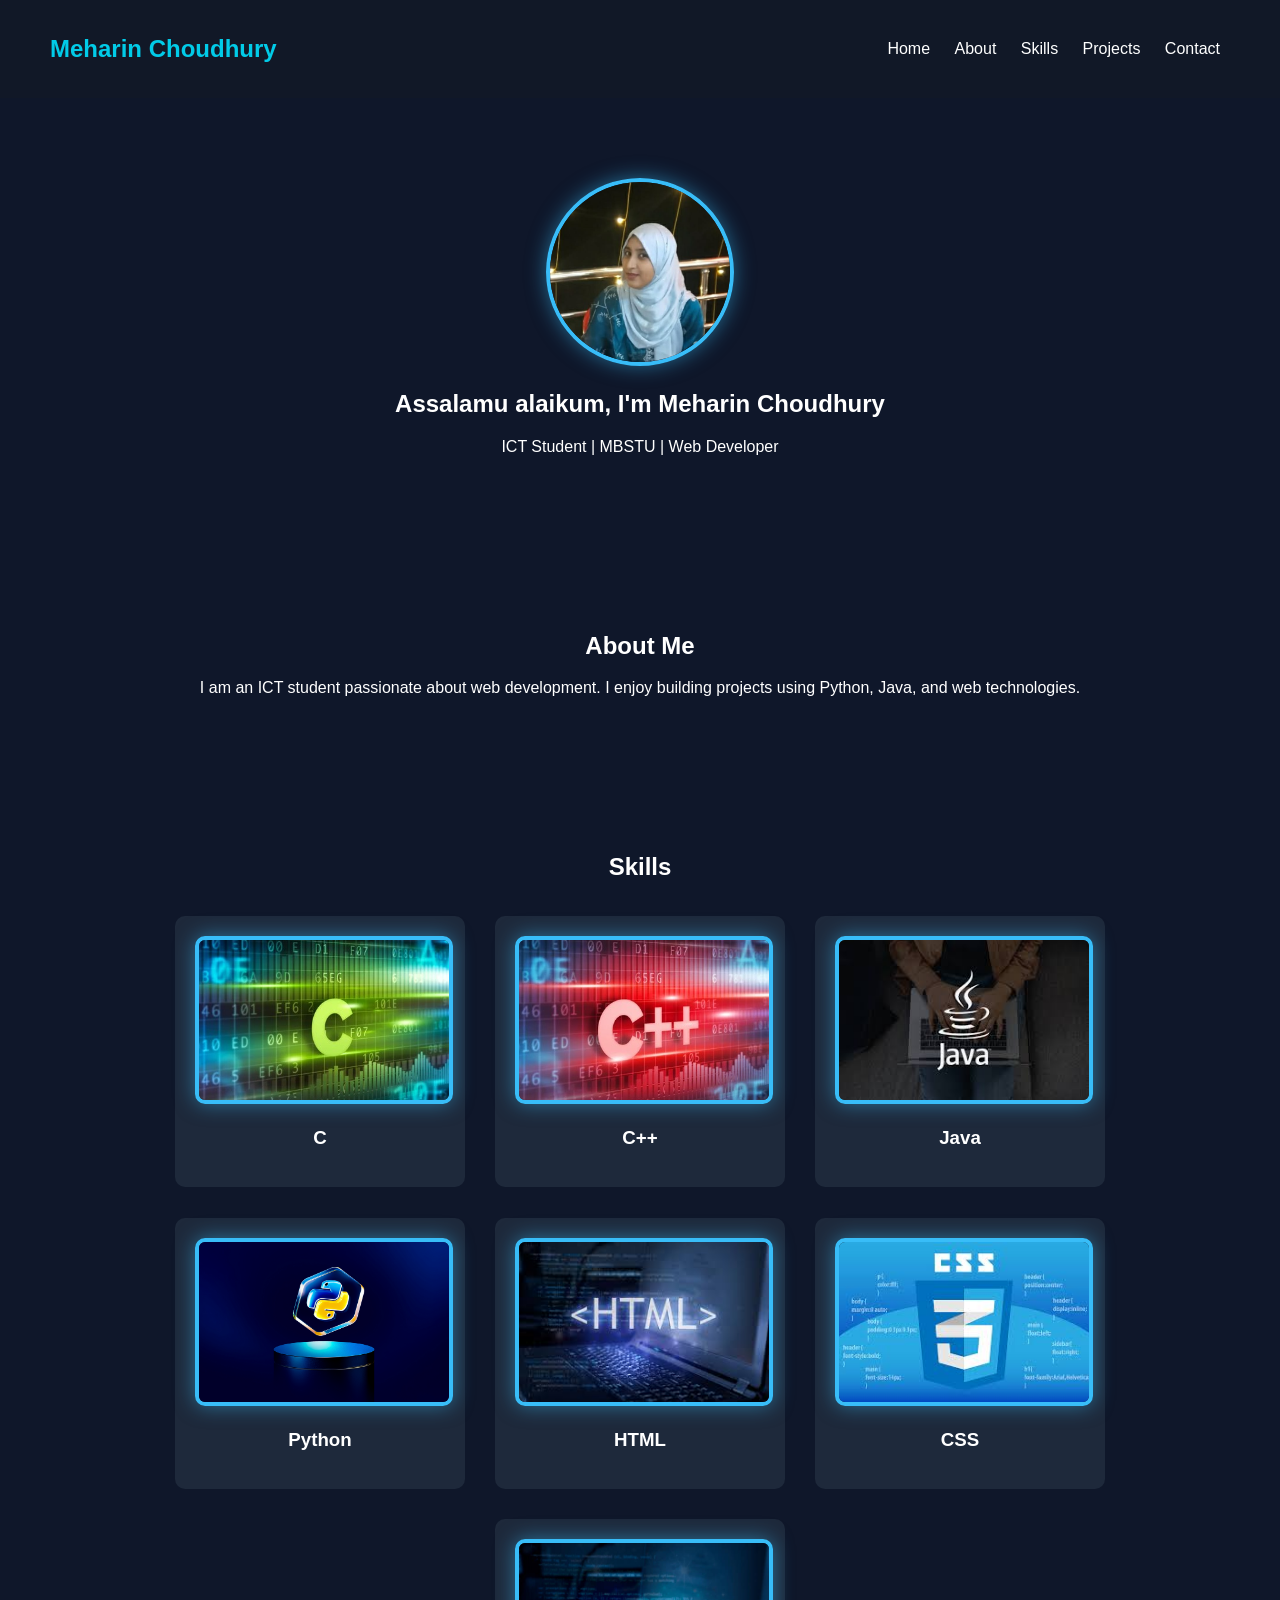
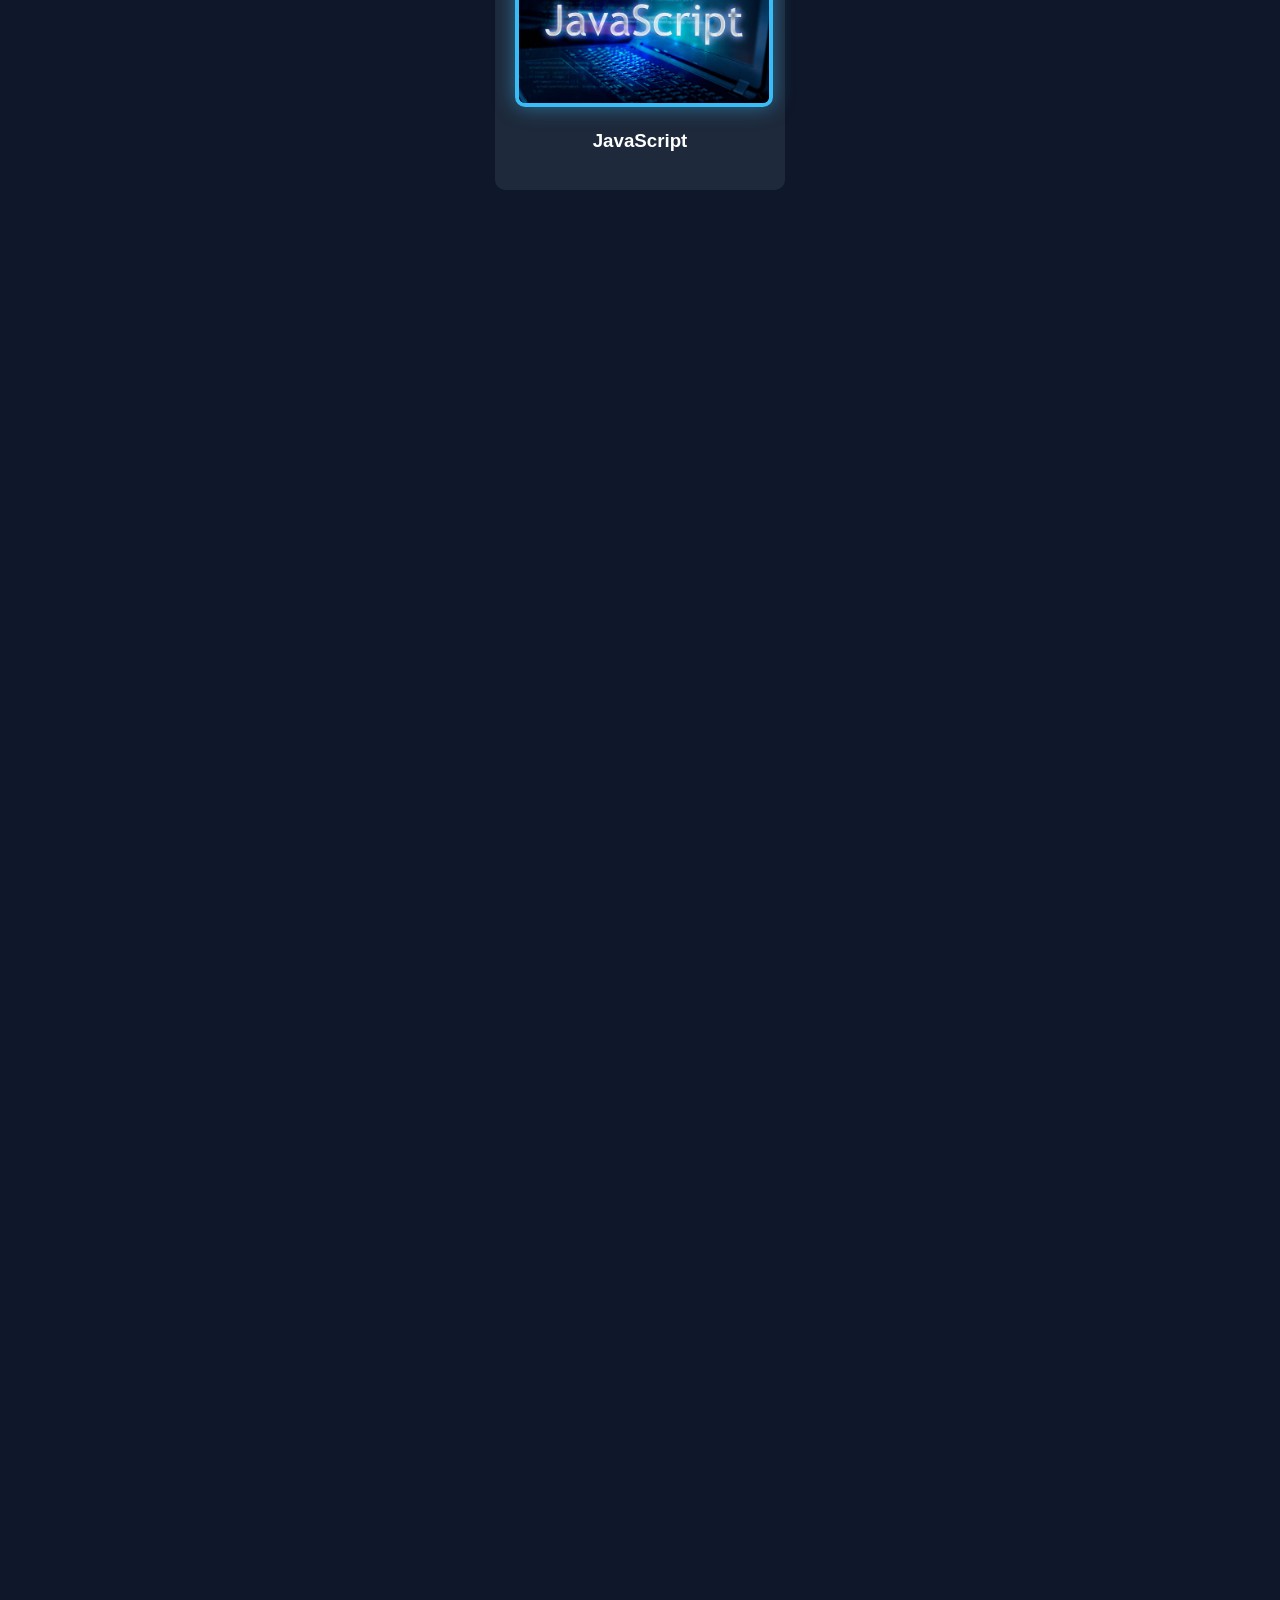
<file: index.html>
<!DOCTYPE html>
<html lang="en">
<head>
    <meta charset="UTF-8">
    <title>Meharin's Website</title>
    <link rel="stylesheet" href="style.css">
    <link rel="stylesheet" href="https://cdnjs.cloudflare.com/ajax/libs/font-awesome/6.5.0/css/all.min.css">
    <link rel="stylesheet" href="https://unpkg.com/aos@2.3.4/dist/aos.css">
</head>
<body>

<!-- NAVBAR -->
<header>
    <h2 class="name">Meharin Choudhury</h2>
    <nav>
        <a href="#home">Home</a>
        <a href="#about">About</a>
        <a href="#skills">Skills</a>
        <a href="#projects">Projects</a>
        <a href="#contact">Contact</a>
    </nav>
</header>

<!-- HOME -->
<section id="home" class="home" data-aos="fade-up">
    <img src="Pic1.4.jpeg" class="profile-pic">
    <h1>Assalamu alaikum, I'm Meharin Choudhury</h1>
    <p>ICT Student | MBSTU | Web Developer</p>
</section>

<!-- ABOUT -->
<section id="about" data-aos="fade-right">
    <h2>About Me</h2>
    <p>
        I am an ICT student passionate about web development. I enjoy building projects
        using Python, Java, and web technologies.
    </p>
</section>

<!-- SKILLS -->
<section id="skills" data-aos="zome-in">
    <h2>Skills</h2>
    <div class="grid">
        <div class="card circle-card" data-aos="flip-left"> <img src="c2.jpg" class="profile-pic"> <h3>C</h3> </div>
        <div class="card circle-card" data-aos="flip-left"><img src="c-plus2.jpg" class="profile-pic"> <h3>C++</h3> </div>
        <div class="card circle-card" data-aos="flip-left"><img src="java.jpeg" class="profile-pic"> <h3>Java</h3> </div>
        <div class="card circle-card" data-aos="flip-left"><img src="Python.jpg" class="profile-pic"> <h3>Python</h3> </div>
        <div class="card circle-card" data-aos="flip-left"> <img src="html.jpeg" class="profile-pic"> <h3>HTML</h3></div>
        <div class="card circle-card" data-aos="flip-left"> <img src="css.jpeg" class="profile-pic"> <h3>CSS</h3></div>
        <div class="card circle-card" data-aos="flip-left"> <img src="js.jpg" class="profile-pic"> <h3>JavaScript</h3></div>
    </div>
</section>

<!-- PROJECTS -->
<section id="projects" data-aos="fade-left">
    <h2>Projects</h2>

    <div class="card" data-aos="zoom-in">
        <img src="bmi.jpg" class="profile-pic">
        <h3>Perfect BMI Finder</h3>
        <p>A C++ based health analysis tool that calculates Body Mass Index and gives health recommendations.</p>
    </div>

    <div class="card" data-aos="zoom-in">
        <img src="personal_port.png" class="profile-pic">
        <h3>Portfolio Website</h3>
        <p>A responsive personal portfolio website built using HTML, CSS, and Node.js to showcase skills, projects, and contact information.</p>
    </div>
</section>

<!-- CONTACT -->
<section id="contact" data-aos="fade-up">
    <h2>Contact</h2>
    <img src="contact.avif" class="profile-pic">

    <!-- Your personal contact info -->
    <div class="contact-info">
        <p><b>Email:</b> it23040@mbstu.ac.bd</p>
        <p><b>Phone:</b> +8801703809695</p>
        <p><b>Location:</b> Tangail , Bangladesh</p>
    </div>

    <form id="contactForm" class="contact-form">
        <input type="text" id="name" placeholder="Enter Your Name" required>

        <input type="email" id="email" placeholder="Enter Your Email" required>

        <textarea id="message" rows="5" placeholder="Write your message..." required></textarea>

        <button type="submit">
             <i class="fas fa-paper-plane"></i> Send Message
        </button>
    </form>

    <p id="msg"></p>


    <div class="social-links">
    <a href="https://github.com/MeharinChoudhury23040" target="_blank">
        <i class="fab fa-github"></i>
    </a>

    <a href="https://www.linkedin.com/in/meharin-choudhury-2394b5299/" target="_blank">
        <i class="fab fa-linkedin"></i>
    </a>

    <a href="https://www.facebook.com/share/1RB7uo6dSb/" target="_blank">
        <i class="fab fa-facebook"></i>
    </a>

    <a href="https://instagram.com/mehar_in40" target="_blank">
        <i class="fab fa-instagram"></i>
    </a>
    </div>

    <p id="msg"></p>
</section>

<script src="https://unpkg.com/aos@2.3.4/dist/aos.js"></script>

<script>
    AOS.init({
        duration: 1000,
        once: true
    });
</script>

<script src="script.js"></script>
</body>
</html>
</file>
<file: style.css>
body {
    margin: 0;
    font-family: Arial;
    background: #0f172a;
    color: white;
    scroll-behavior: smooth;
}

/* NAVBAR */
header {
    display: flex;
    justify-content: space-between;
    align-items: center;
    padding: 15px 50px;
    background: #111827;
    position: sticky;
    top: 0;
}

.name {
  color: rgba(0, 225, 255, 0.896);
}

nav a {
    color: white;
    margin: 0 10px;
    text-decoration: none;
}

nav a:hover {
    color: #38bdf8;
}

/* HOME */
.home {
    text-align: center;
    padding: 80px 20px;
}

.card img {
    width: 100%;
    height: 160px;
    object-fit: cover;
    border-radius: 10px;
}

.profile-pic {
    width: 180px;
    height: 180px;
    border-radius: 50%;
    object-fit: cover;
    border: 4px solid #38bdf8;
    box-shadow: 0 0 20px rgba(56,189,248,0.5);
}

/* SECTIONS */
section {
    padding: 60px 20px;
    text-align: center;
}

/* CARDS */
.card {
    background: #1e293b;
    padding: 20px;
    margin: 15px;
    border-radius: 10px;
    display: inline-block;
    width: 250px;
}

/* GRID */
.grid {
    display: flex;
    justify-content: center;
    flex-wrap: wrap;
}

/* CONTACT */
form {
    display: flex;
    flex-direction: column;
    width: 300px;
    margin: auto;
}

input, textarea {
    margin: 10px 0;
    padding: 10px;
    border: none;
    border-radius: 5px;
}

button {
    padding: 10px;
    background: #38bdf8;
    border: none;
    cursor: pointer;
    color: black;
    font-weight: bold;
}

button:hover {
    background: #0ea5e9;
}

.social-links {
    margin-top: 20px;
    display: flex;
    justify-content: center;
    gap: 15px;
}

.social-links a {
    width: 45px;
    height: 45px;
    display: flex;
    align-items: center;
    justify-content: center;
    background: #1e293b;
    border-radius: 50%;
    color: white;
    font-size: 20px;
    transition: 0.3s ease;
    text-decoration: none;
}

.social-links a:hover {
    background: #38bdf8;
    color: black;
    transform: translateY(-3px);
}
</file>
